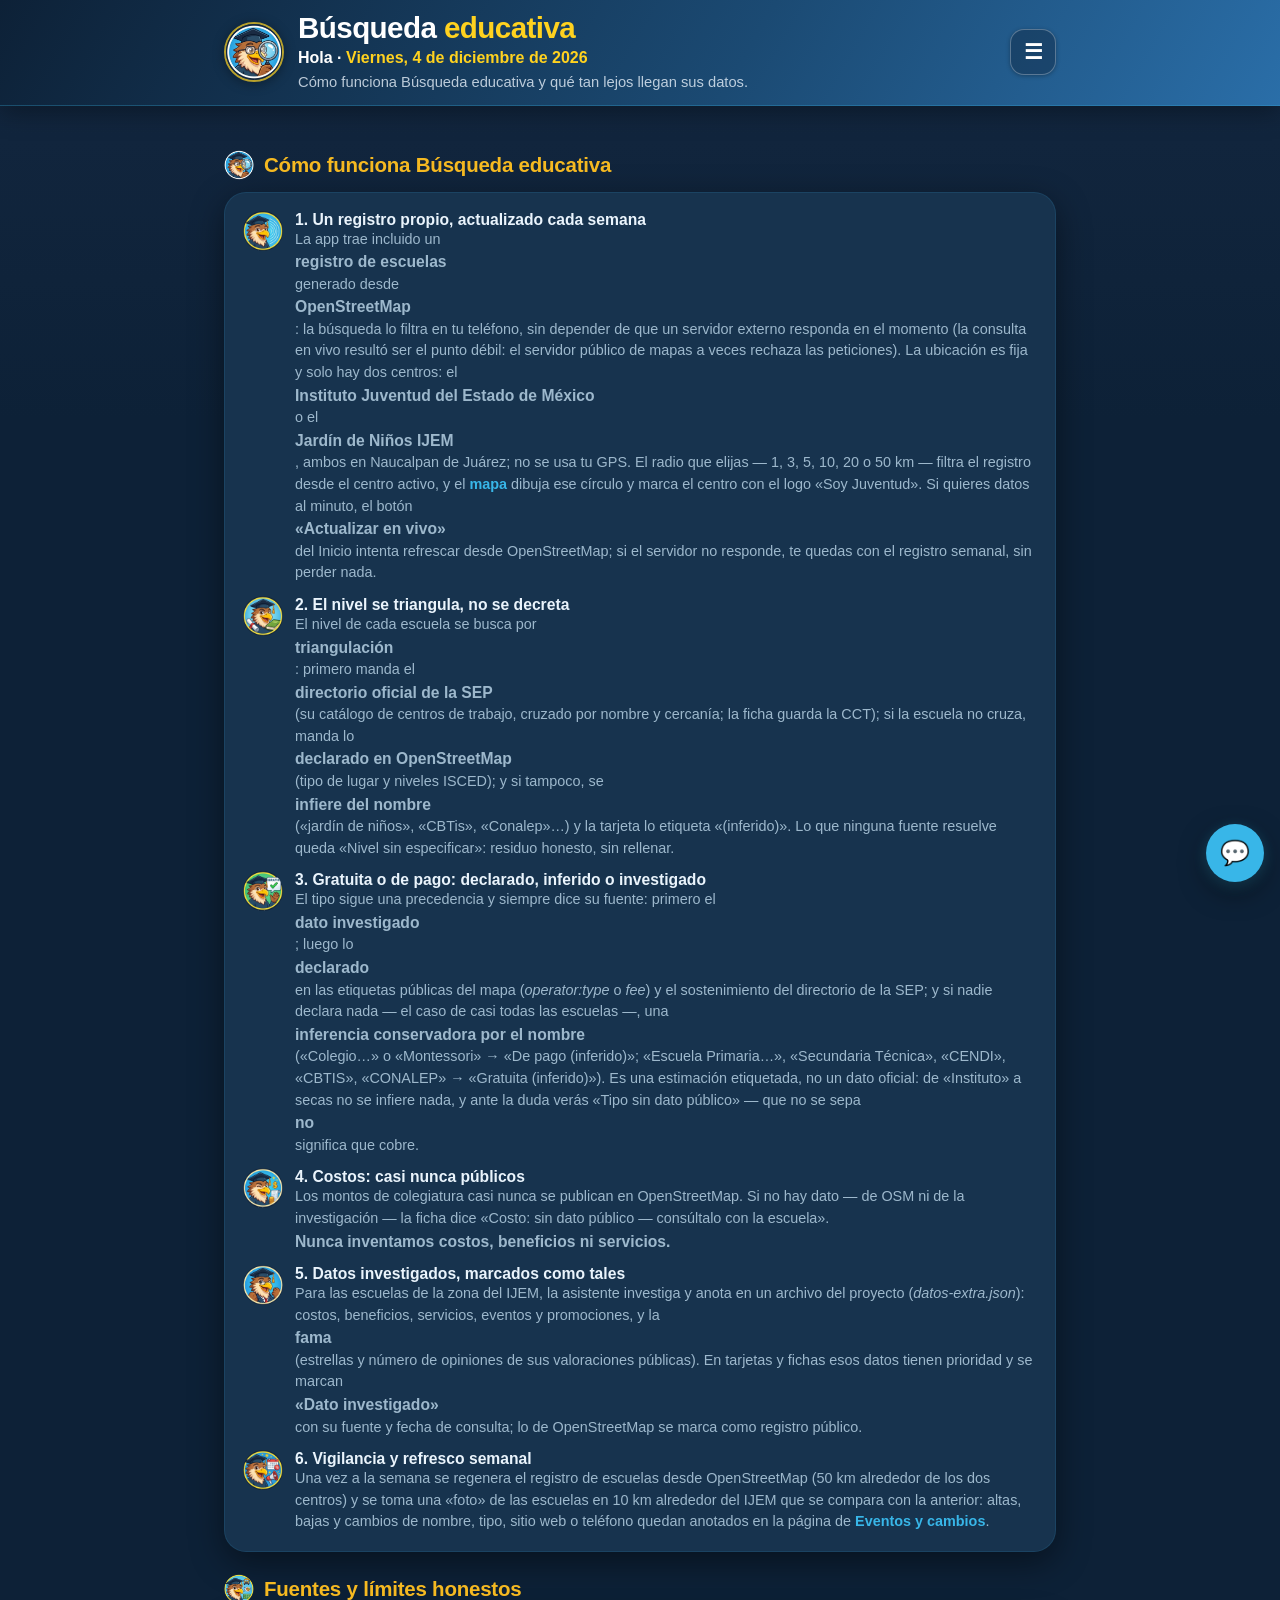
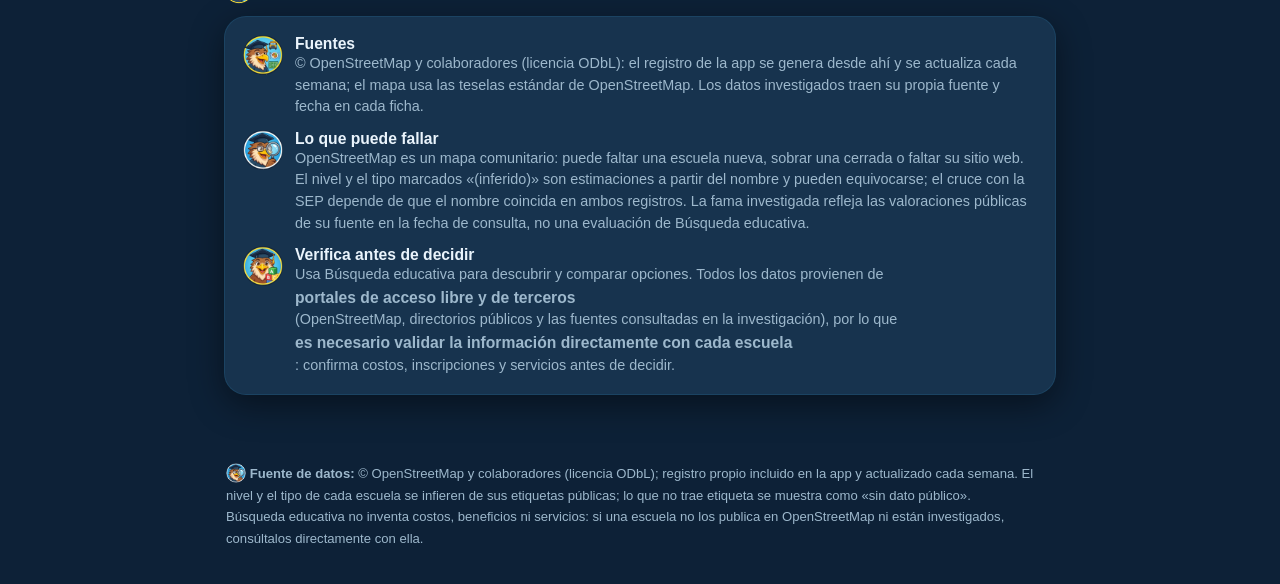
<file: acerca.html>
<!DOCTYPE html>
<html lang="es">
<head>
<meta charset="UTF-8">
<meta name="viewport" content="width=device-width, initial-scale=1">
<title>Cómo funciona — Búsqueda educativa</title>
<meta name="description" content="Cómo funciona Búsqueda educativa: registro propio de escuelas desde OpenStreetMap actualizado cada semana, datos investigados, la vigilancia semanal y los límites honestos de la información.">
<link rel="icon" type="image/png" href="assets/icono-busqueda.png">
<link rel="apple-touch-icon" href="assets/icon-192.png">
<link rel="manifest" href="manifest.json">
<meta name="theme-color" content="#0d2137">
<link rel="stylesheet" href="estilos.css">
</head>
<body>
<header>
  <a class="marca" href="index.html" aria-label="Búsqueda educativa — ir al inicio">
    <img class="logo" src="assets/icono-busqueda.png" alt="Logo de Búsqueda educativa">
    <div>
      <h1><span class="serch">Búsqueda</span> <span class="edu">educativa</span></h1>
      <p class="saludo">Hola · <span class="fecha-hoy"></span></p>
      <p>Cómo funciona Búsqueda educativa y qué tan lejos llegan sus datos.</p>
    </div>
  </a>
  <button class="btn-menu" id="btnMenu" aria-label="Abrir el menú de navegación" aria-haspopup="true" aria-expanded="false" aria-controls="menuNav">☰</button>
  <nav class="menu" id="menuNav" aria-label="Navegación principal">
    <a href="index.html"><img src="assets/icono-busqueda.png" alt=""> Inicio</a>
    <a href="mapa.html"><img src="assets/icono-distancia.png" alt=""> Mapa</a>
    <a href="eventos.html"><img src="assets/icono-eventos.png" alt=""> Eventos y cambios</a>
    <a href="acerca.html"><img src="assets/icono-egresado.png" alt=""> Cómo funciona</a>
    <button type="button" class="btn-instalar">📲 Descargar la app</button>
  </nav>
</header>
<main>
  <div class="titulo-seccion"><img src="assets/icono-busqueda.png" alt=""> Cómo funciona Búsqueda educativa</div>
  <section class="panel">
    <div class="pasos">
      <div class="paso">
        <img src="assets/icono-radar.png" alt="">
        <div><strong>1. Un registro propio, actualizado cada semana</strong>
        <span>La app trae incluido un <strong>registro de escuelas</strong> generado desde <strong>OpenStreetMap</strong>: la búsqueda lo filtra en tu teléfono, sin depender de que un servidor externo responda en el momento (la consulta en vivo resultó ser el punto débil: el servidor público de mapas a veces rechaza las peticiones). La ubicación es fija y solo hay dos centros: el <strong>Instituto Juventud del Estado de México</strong> o el <strong>Jardín de Niños IJEM</strong>, ambos en Naucalpan de Juárez; no se usa tu GPS. El radio que elijas — 1, 3, 5, 10, 20 o 50 km — filtra el registro desde el centro activo, y el <a href="mapa.html">mapa</a> dibuja ese círculo y marca el centro con el logo «Soy Juventud». Si quieres datos al minuto, el botón <strong>«Actualizar en vivo»</strong> del Inicio intenta refrescar desde OpenStreetMap; si el servidor no responde, te quedas con el registro semanal, sin perder nada.</span></div>
      </div>
      <div class="paso">
        <img src="assets/icono-preparatoria.png" alt="">
        <div><strong>2. El nivel se triangula, no se decreta</strong>
        <span>El nivel de cada escuela se busca por <strong>triangulación</strong>: primero manda el <strong>directorio oficial de la SEP</strong> (su catálogo de centros de trabajo, cruzado por nombre y cercanía; la ficha guarda la CCT); si la escuela no cruza, manda lo <strong>declarado en OpenStreetMap</strong> (tipo de lugar y niveles ISCED); y si tampoco, se <strong>infiere del nombre</strong> («jardín de niños», «CBTis», «Conalep»…) y la tarjeta lo etiqueta «(inferido)». Lo que ninguna fuente resuelve queda «Nivel sin especificar»: residuo honesto, sin rellenar.</span></div>
      </div>
      <div class="paso">
        <img src="assets/icono-gratuitas.png" alt="">
        <div><strong>3. Gratuita o de pago: declarado, inferido o investigado</strong>
        <span>El tipo sigue una precedencia y siempre dice su fuente: primero el <strong>dato investigado</strong>; luego lo <strong>declarado</strong> en las etiquetas públicas del mapa (<em>operator:type</em> o <em>fee</em>) y el sostenimiento del directorio de la SEP; y si nadie declara nada — el caso de casi todas las escuelas —, una <strong>inferencia conservadora por el nombre</strong> («Colegio…» o «Montessori» → «De pago (inferido)»; «Escuela Primaria…», «Secundaria Técnica», «CENDI», «CBTIS», «CONALEP» → «Gratuita (inferido)»). Es una estimación etiquetada, no un dato oficial: de «Instituto» a secas no se infiere nada, y ante la duda verás «Tipo sin dato público» — que no se sepa <strong>no</strong> significa que cobre.</span></div>
      </div>
      <div class="paso">
        <img src="assets/icono-costos.png" alt="">
        <div><strong>4. Costos: casi nunca públicos</strong>
        <span>Los montos de colegiatura casi nunca se publican en OpenStreetMap. Si no hay dato — de OSM ni de la investigación — la ficha dice «Costo: sin dato público — consúltalo con la escuela». <strong>Nunca inventamos costos, beneficios ni servicios.</strong></span></div>
      </div>
      <div class="paso">
        <img src="assets/icono-egresado.png" alt="">
        <div><strong>5. Datos investigados, marcados como tales</strong>
        <span>Para las escuelas de la zona del IJEM, la asistente investiga y anota en un archivo del proyecto (<em>datos-extra.json</em>): costos, beneficios, servicios, eventos y promociones, y la <strong>fama</strong> (estrellas y número de opiniones de sus valoraciones públicas). En tarjetas y fichas esos datos tienen prioridad y se marcan <strong>«Dato investigado»</strong> con su fuente y fecha de consulta; lo de OpenStreetMap se marca como registro público.</span></div>
      </div>
      <div class="paso">
        <img src="assets/icono-eventos.png" alt="">
        <div><strong>6. Vigilancia y refresco semanal</strong>
        <span>Una vez a la semana se regenera el registro de escuelas desde OpenStreetMap (50 km alrededor de los dos centros) y se toma una «foto» de las escuelas en 10 km alrededor del IJEM que se compara con la anterior: altas, bajas y cambios de nombre, tipo, sitio web o teléfono quedan anotados en la página de <a href="eventos.html">Eventos y cambios</a>.</span></div>
      </div>
    </div>
  </section>

  <div class="titulo-seccion"><img src="assets/icono-beneficios.png" alt=""> Fuentes y límites honestos</div>
  <section class="panel">
    <div class="pasos">
      <div class="paso">
        <img src="assets/icono-beneficios.png" alt="">
        <div><strong>Fuentes</strong>
        <span>© OpenStreetMap y colaboradores (licencia ODbL): el registro de la app se genera desde ahí y se actualiza cada semana; el mapa usa las teselas estándar de OpenStreetMap. Los datos investigados traen su propia fuente y fecha en cada ficha.</span></div>
      </div>
      <div class="paso">
        <img src="assets/icono-busqueda.png" alt="">
        <div><strong>Lo que puede fallar</strong>
        <span>OpenStreetMap es un mapa comunitario: puede faltar una escuela nueva, sobrar una cerrada o faltar su sitio web. El nivel y el tipo marcados «(inferido)» son estimaciones a partir del nombre y pueden equivocarse; el cruce con la SEP depende de que el nombre coincida en ambos registros. La fama investigada refleja las valoraciones públicas de su fuente en la fecha de consulta, no una evaluación de Búsqueda educativa.</span></div>
      </div>
      <div class="paso">
        <img src="assets/icono-kinder.png" alt="">
        <div><strong>Verifica antes de decidir</strong>
        <span>Usa Búsqueda educativa para descubrir y comparar opciones. Todos los datos provienen de <strong>portales de acceso libre y de terceros</strong> (OpenStreetMap, directorios públicos y las fuentes consultadas en la investigación), por lo que <strong>es necesario validar la información directamente con cada escuela</strong>: confirma costos, inscripciones y servicios antes de decidir.</span></div>
      </div>
    </div>
  </section>
</main>

<footer>
  <p><img src="assets/icono-busqueda.png" alt=""> <strong>Fuente de datos:</strong> © OpenStreetMap y colaboradores (licencia ODbL); registro propio incluido en la app y actualizado cada semana. El nivel y el tipo de cada escuela se infieren de sus etiquetas públicas; lo que no trae etiqueta se muestra como «sin dato público».</p>
  <p>Búsqueda educativa no inventa costos, beneficios ni servicios: si una escuela no los publica en OpenStreetMap ni están investigados, consúltalos directamente con ella.</p>
</footer>
<script src="app.js"></script>
</body>
</html>
</file>
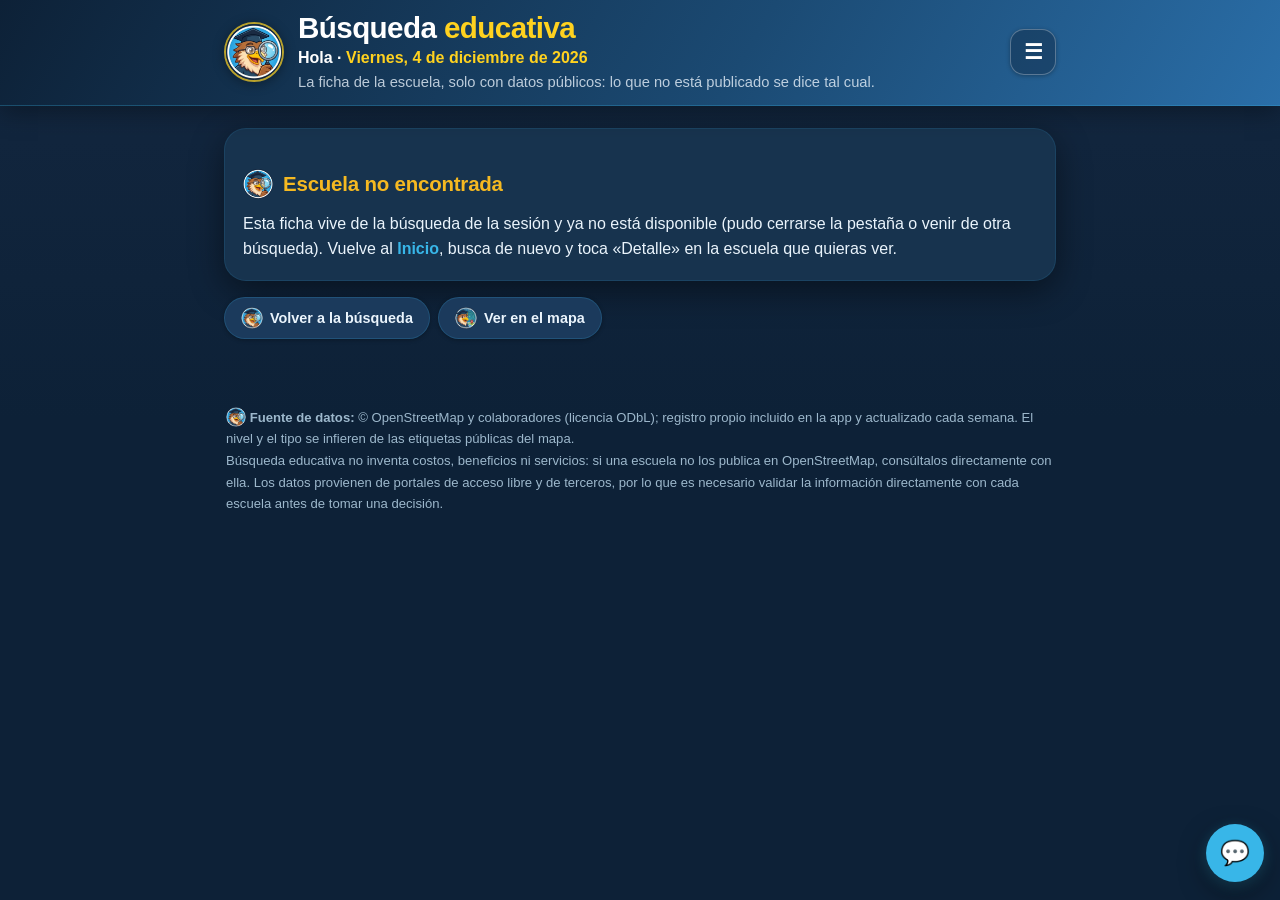
<file: escuela.html>
<!DOCTYPE html>
<html lang="es">
<head>
<meta charset="UTF-8">
<meta name="viewport" content="width=device-width, initial-scale=1">
<title>Ficha de escuela — Búsqueda educativa</title>
<meta name="description" content="Ficha de una escuela en Búsqueda educativa: nivel, tipo, costo y servicios solo con los datos públicos de OpenStreetMap.">
<link rel="icon" type="image/png" href="assets/icono-busqueda.png">
<link rel="apple-touch-icon" href="assets/icon-192.png">
<link rel="manifest" href="manifest.json">
<meta name="theme-color" content="#0d2137">
<link rel="stylesheet" href="estilos.css">
</head>
<body>
<header>
  <a class="marca" href="index.html" aria-label="Búsqueda educativa — ir al inicio">
    <img class="logo" src="assets/icono-busqueda.png" alt="Logo de Búsqueda educativa">
    <div>
      <h1><span class="serch">Búsqueda</span> <span class="edu">educativa</span></h1>
      <p class="saludo">Hola · <span class="fecha-hoy"></span></p>
      <p>La ficha de la escuela, solo con datos públicos: lo que no está publicado se dice tal cual.</p>
    </div>
  </a>
  <button class="btn-menu" id="btnMenu" aria-label="Abrir el menú de navegación" aria-haspopup="true" aria-expanded="false" aria-controls="menuNav">☰</button>
  <nav class="menu" id="menuNav" aria-label="Navegación principal">
    <a href="index.html"><img src="assets/icono-busqueda.png" alt=""> Inicio</a>
    <a href="mapa.html"><img src="assets/icono-distancia.png" alt=""> Mapa</a>
    <a href="eventos.html"><img src="assets/icono-eventos.png" alt=""> Eventos y cambios</a>
    <a href="acerca.html"><img src="assets/icono-egresado.png" alt=""> Cómo funciona</a>
    <button type="button" class="btn-instalar">📲 Descargar la app</button>
  </nav>
</header>
<main>
  <section class="panel detalle-pag" id="ficha"></section>
  <div class="est-acciones" style="margin-bottom:16px;">
    <a class="boton" href="index.html"><img src="assets/icono-busqueda.png" alt=""> Volver a la búsqueda</a>
    <a class="boton" href="mapa.html"><img src="assets/icono-distancia.png" alt=""> Ver en el mapa</a>
  </div>
</main>

<footer>
  <p><img src="assets/icono-busqueda.png" alt=""> <strong>Fuente de datos:</strong> © OpenStreetMap y colaboradores (licencia ODbL); registro propio incluido en la app y actualizado cada semana. El nivel y el tipo se infieren de las etiquetas públicas del mapa.</p>
  <p>Búsqueda educativa no inventa costos, beneficios ni servicios: si una escuela no los publica en OpenStreetMap, consúltalos directamente con ella. Los datos provienen de portales de acceso libre y de terceros, por lo que es necesario validar la información directamente con cada escuela antes de tomar una decisión.</p>
</footer>
<script src="app.js"></script>
<script>
"use strict";
/* ---------- Ficha de escuela (datos de la búsqueda, en sessionStorage) ---------- */
const params = new URLSearchParams(location.search);
const e = escuelaPorId(params.get("id") || "");
const ficha = $("#ficha");

if (!e) {
  ficha.innerHTML =
    '<div class="titulo-seccion"><img src="assets/icono-busqueda.png" alt=""> Escuela no encontrada</div>' +
    '<p style="line-height:1.6;">Esta ficha vive de la búsqueda de la sesión y ya no está disponible (pudo ' +
    'cerrarse la pestaña o venir de otra búsqueda). Vuelve al <a href="index.html" style="color:var(--acento); font-weight:600;">Inicio</a>, ' +
    'busca de nuevo y toca «Detalle» en la escuela que quieras ver.</p>';
} else {
  const inv = e.investigado || null;
  const filas = [];
  /* La nota de cada dato dice su FUENTE real: SEP (directorio
     oficial), OSM (declarado), inferido (estimación por el nombre)
     o investigado (datos-extra.json). Nada se disfraza. */
  const notaNivel = e.nivelFuente === "sep"
    ? ' <span style="color:var(--texto2);">(directorio oficial de la SEP' + (e.cct ? ", CCT " + esc(e.cct) : "") + ')</span>'
    : e.nivelFuente === "osm"
    ? ' <span style="color:var(--texto2);">(declarado en OpenStreetMap)</span>'
    : e.nivelFuente === "inferido"
    ? ' <span style="color:var(--texto2);">(inferido del nombre: estimación, no dato oficial)</span>'
    : ' <span style="color:var(--texto2);">(sin fuente registrada)</span>';
  filas.push(["Nivel educativo", esc(e.nivel) + notaNivel]);
  if (e.cct) filas.push(["Clave de Centro de Trabajo (CCT)", esc(e.cct) + ' <span style="color:var(--texto2);">(directorio oficial de la SEP)</span>']);
  const notaTipo = e.tipoFuente === "investigado"
    ? ' <span style="color:var(--dorado);">(dato investigado)</span>'
    : e.tipoFuente === "sep"
    ? ' <span style="color:var(--texto2);">(sostenimiento según el directorio oficial de la SEP)</span>'
    : e.tipoFuente === "osm"
    ? ' <span style="color:var(--texto2);">(declarado en OpenStreetMap)</span>'
    : e.tipoFuente === "inferido"
    ? ' <span style="color:var(--texto2);">(inferido del nombre: estimación, no dato oficial)</span>'
    : ' <span style="color:var(--texto2);">(sin dato público)</span>';
  filas.push(["Tipo", esc(e.tipoTexto) + notaTipo]);
  if (inv && inv.costos) {
    filas.push(["Costo", esc(inv.costos) + ' <span style="color:var(--dorado);">(dato investigado)</span>']);
  } else {
    filas.push(["Costo", e.costo ? esc(e.costo) + ' <span style="color:var(--texto2);">(registro público de OpenStreetMap)</span>' : "Sin dato público — consúltalo con la escuela"]);
  }
  if (e.dist !== null) filas.push(["Distancia", e.dist.toFixed(1) + " km desde " + esc(origen.etiqueta) + " (en línea recta)"]);
  for (const s of e.servicios) {
    const valor = s.etiqueta === "Sitio web"
      ? '<a href="' + esc(s.valor) + '" target="_blank" rel="noopener">' + esc(s.valor) + "</a>"
      : esc(s.valor);
    filas.push([s.etiqueta, valor]);
  }
  if (!e.servicios.length && !(inv && ((inv.beneficios && inv.beneficios.length) || (inv.servicios && inv.servicios.length)))) {
    filas.push(["Beneficios y servicios", "Sin dato público en OpenStreetMap ni en los datos investigados"]);
  }

  /* --- Bloques investigados: datos, fama y eventos --- */
  let bloquesInv = "";
  const fuenteFecha = (fuente, fecha) =>
    '<p class="inv-fuente">' +
    (fuente ? 'Fuente: ' + (fuente.startsWith("http")
      ? '<a href="' + esc(fuente) + '" target="_blank" rel="noopener">' + esc(fuente) + "</a>"
      : esc(fuente)) : "") +
    (fecha ? (fuente ? " · " : "") + "Consultado el " + esc(fecha) : "") + "</p>";
  if (inv && ((inv.beneficios && inv.beneficios.length) || (inv.servicios && inv.servicios.length))) {
    bloquesInv += '<div class="panel-investigado"><div class="inv-titulo">Datos investigados</div>';
    if (inv.beneficios && inv.beneficios.length) {
      bloquesInv += "<p><strong>Beneficios:</strong></p><ul>" +
        inv.beneficios.map(b => "<li>" + esc(b) + "</li>").join("") + "</ul>";
    }
    if (inv.servicios && inv.servicios.length) {
      bloquesInv += "<p><strong>Servicios:</strong></p><ul>" +
        inv.servicios.map(s => "<li>" + esc(s) + "</li>").join("") + "</ul>";
    }
    bloquesInv += fuenteFecha(inv.fuente, inv.fecha) + "</div>";
  }
  if (inv && inv.valoracion) {
    const v = inv.valoracion;
    bloquesInv += '<div class="panel-investigado"><div class="inv-titulo">Fama · valoración investigada</div>' +
      '<p style="font-size:1.05rem;">' + pintarEstrellas(v.estrellas).replace("estrellas-ver", "estrellas-ver grande") +
      ' <strong>' + v.estrellas.toFixed(1) + "</strong> de 5" +
      (v.opiniones !== null ? " · " + v.opiniones + " opiniones" : "") + "</p>" +
      fuenteFecha(v.fuente, v.fecha) + "</div>";
  }
  if (inv && inv.eventos && inv.eventos.length) {
    bloquesInv += '<div class="panel-investigado"><div class="inv-titulo">Eventos y promociones</div>' +
      inv.eventos.map(ev =>
        '<p style="line-height:1.55; margin-top:6px;"><strong>' + esc(ev.titulo) + "</strong>" +
        (ev.fecha ? ' <span style="color:var(--dorado);">(' + esc(ev.fecha) + ")</span>" : "") +
        (ev.descripcion ? "<br><span style='color:var(--texto2);'>" + esc(ev.descripcion) + "</span>" : "") + "</p>"
      ).join("") +
      fuenteFecha(inv.fuente, inv.fecha) + "</div>";
  }

  ficha.innerHTML =
    '<div class="est-top">' +
      '<img class="est-icono" src="' + iconoDeNivel(e.nivel) + '" alt="">' +
      "<div><h2>" + esc(e.nombre) + "</h2>" +
      '<div class="etiquetas"><span class="insignia">' + esc(e.nivelTexto || e.nivel) + '</span>' +
      '<span class="insignia ' + e.tipo + '">' + esc(e.tipoTexto) + "</span>" +
      (inv ? '<span class="insignia investigado">Dato investigado</span>' : "") + "</div></div>" +
    "</div>" +
    '<div style="margin-top:14px;">' +
      filas.map(f => '<div class="dato-fila"><span class="dato-etq">' + esc(f[0]) + '</span><span>' + f[1] + "</span></div>").join("") +
    "</div>" +
    bloquesInv +
    '<div class="est-acciones">' +
      '<a class="boton destacado" href="' + enlaceGoogleMapsEsc(e) + '" target="_blank" rel="noopener"><img src="assets/icono-distancia.png" alt=""> Cómo llegar</a>' +
      (e.website ? '<a class="boton" href="' + esc(e.website) + '" target="_blank" rel="noopener"><img src="assets/icono-busqueda.png" alt=""> Sitio web de la escuela</a>' : "") +
    "</div>" +
    '<p style="margin-top:14px; font-size:.85rem; color:var(--texto2); line-height:1.55;">Identificador en OpenStreetMap: ' + esc(e.id) +
    '. Si un dato está mal o falta, se corrige en OpenStreetMap y Búsqueda educativa lo recoge en la siguiente actualización semanal de su registro.</p>';
  document.title = e.nombre + " — Búsqueda educativa";
}
</script>
</body>
</html>
</file>
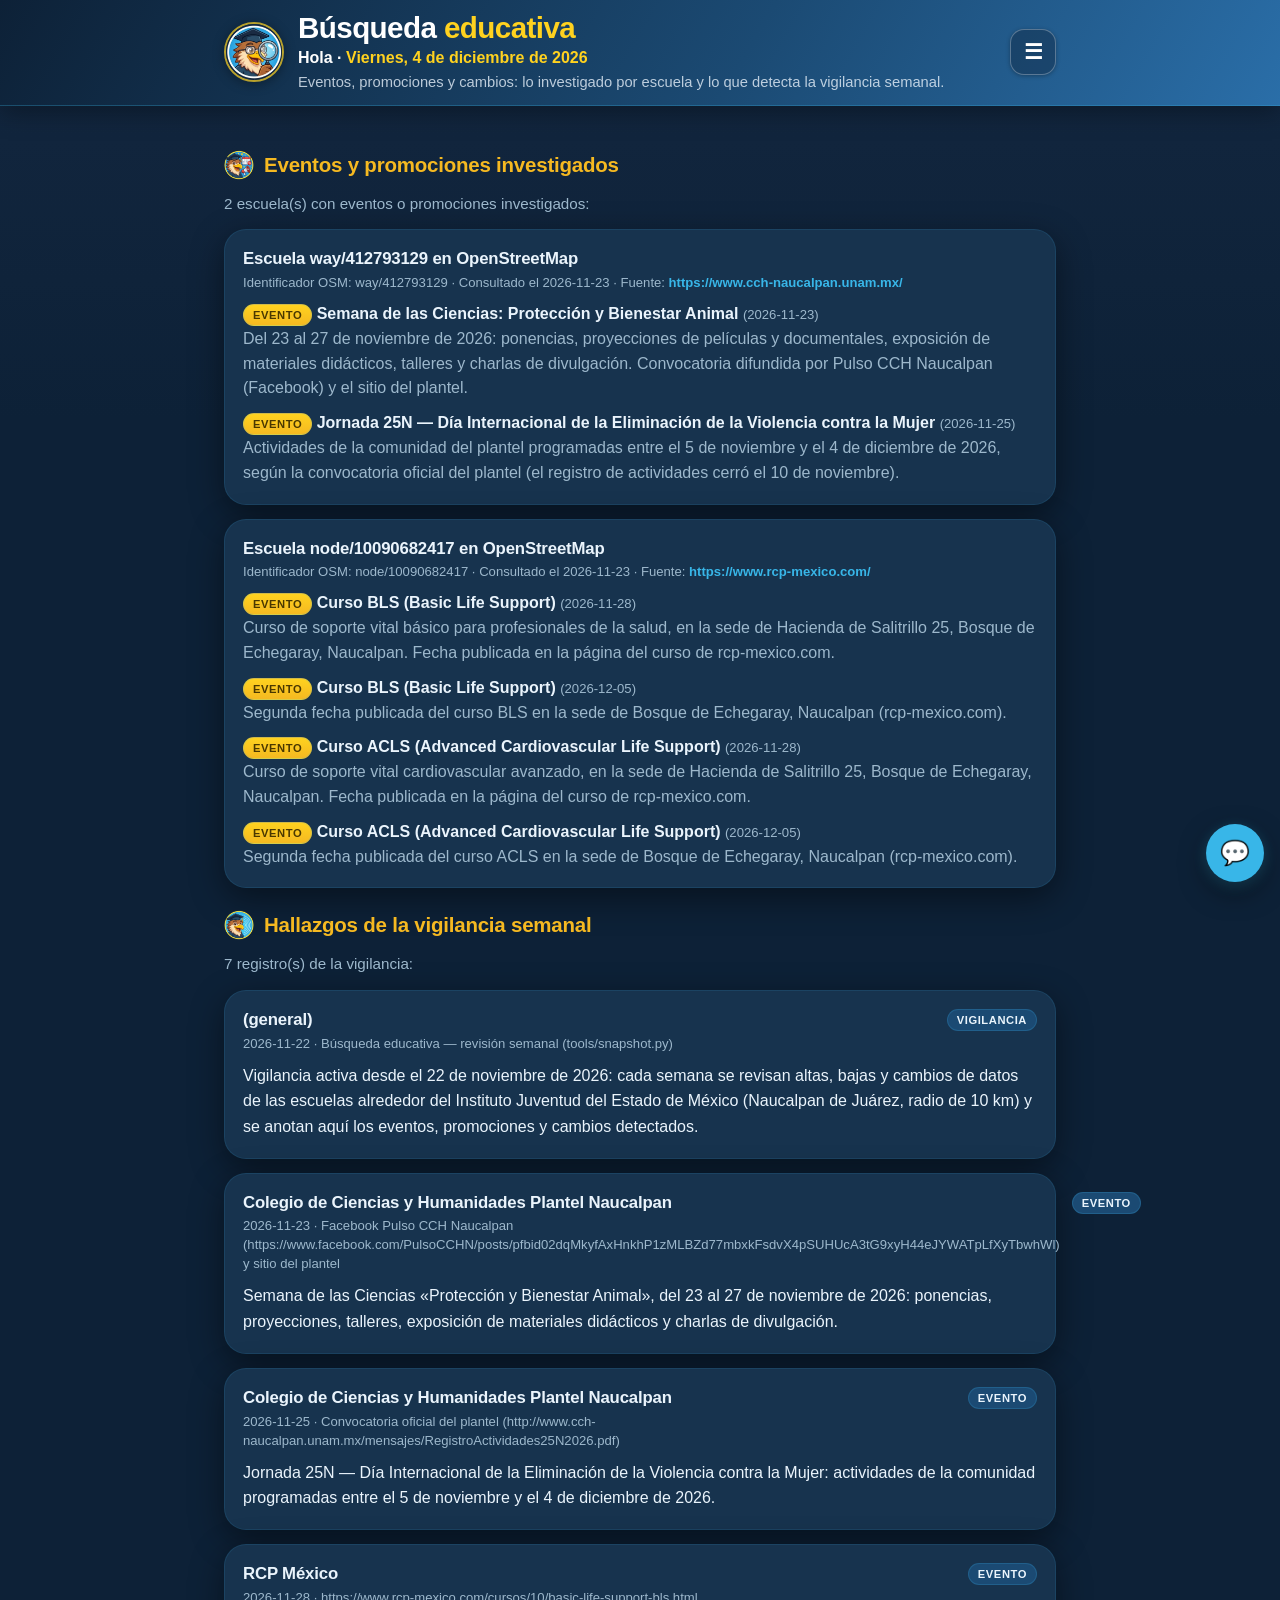
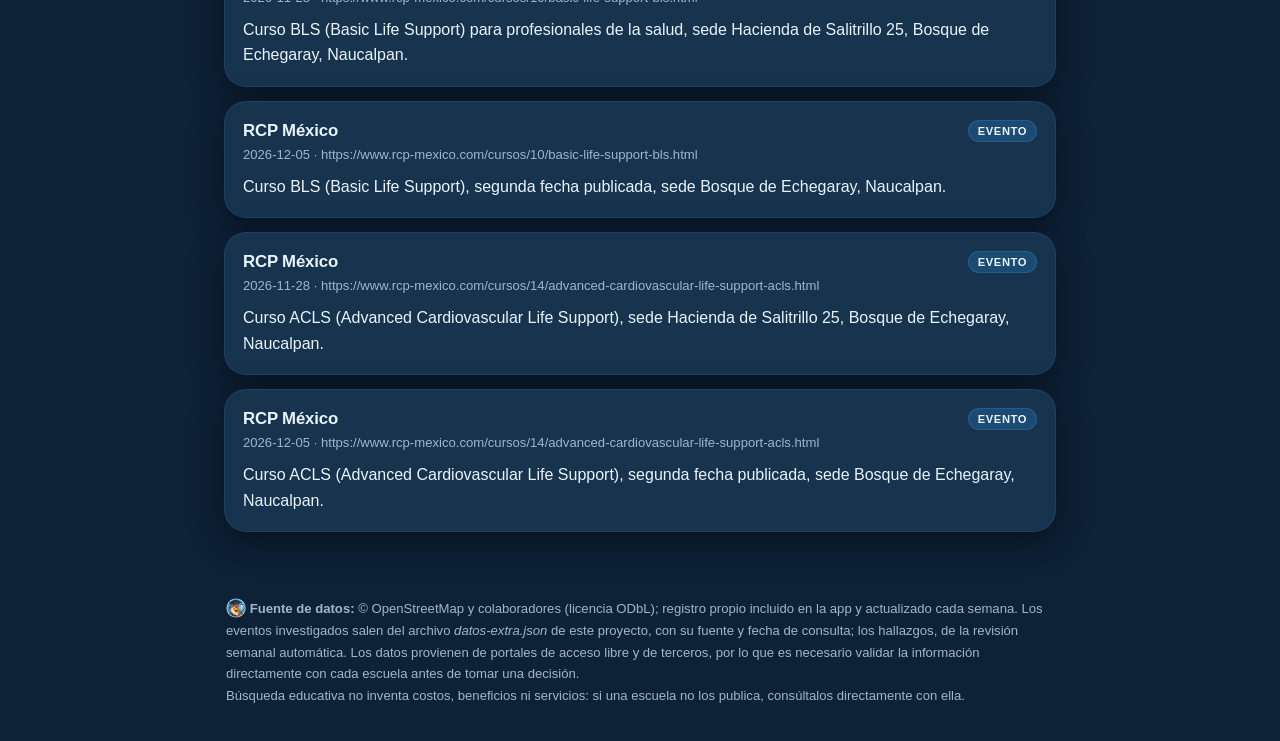
<file: eventos.html>
<!DOCTYPE html>
<html lang="es">
<head>
<meta charset="UTF-8">
<meta name="viewport" content="width=device-width, initial-scale=1">
<title>Eventos y cambios — Búsqueda educativa</title>
<meta name="description" content="Eventos, promociones y cambios de las escuelas: datos investigados y hallazgos de la vigilancia semanal de Búsqueda educativa.">
<link rel="icon" type="image/png" href="assets/icono-busqueda.png">
<link rel="apple-touch-icon" href="assets/icon-192.png">
<link rel="manifest" href="manifest.json">
<meta name="theme-color" content="#0d2137">
<link rel="stylesheet" href="estilos.css">
</head>
<body>
<header>
  <a class="marca" href="index.html" aria-label="Búsqueda educativa — ir al inicio">
    <img class="logo" src="assets/icono-busqueda.png" alt="Logo de Búsqueda educativa">
    <div>
      <h1><span class="serch">Búsqueda</span> <span class="edu">educativa</span></h1>
      <p class="saludo">Hola · <span class="fecha-hoy"></span></p>
      <p>Eventos, promociones y cambios: lo investigado por escuela y lo que detecta la vigilancia semanal.</p>
    </div>
  </a>
  <button class="btn-menu" id="btnMenu" aria-label="Abrir el menú de navegación" aria-haspopup="true" aria-expanded="false" aria-controls="menuNav">☰</button>
  <nav class="menu" id="menuNav" aria-label="Navegación principal">
    <a href="index.html"><img src="assets/icono-busqueda.png" alt=""> Inicio</a>
    <a href="mapa.html"><img src="assets/icono-distancia.png" alt=""> Mapa</a>
    <a href="eventos.html"><img src="assets/icono-eventos.png" alt=""> Eventos y cambios</a>
    <a href="acerca.html"><img src="assets/icono-egresado.png" alt=""> Cómo funciona</a>
    <button type="button" class="btn-instalar">📲 Descargar la app</button>
  </nav>
</header>
<main>
  <div class="titulo-seccion"><img src="assets/icono-eventos.png" alt=""> Eventos y promociones investigados</div>
  <p class="estado-busqueda" id="estadoInvestigados" role="status">Cargando los datos investigados…</p>
  <section id="listaInvestigados"></section>

  <div class="titulo-seccion"><img src="assets/icono-radar.png" alt=""> Hallazgos de la vigilancia semanal</div>
  <p class="estado-busqueda" id="estadoEventos" role="status">Cargando los hallazgos…</p>
  <section id="listaEventos"></section>
</main>

<footer>
  <p><img src="assets/icono-busqueda.png" alt=""> <strong>Fuente de datos:</strong> © OpenStreetMap y colaboradores (licencia ODbL); registro propio incluido en la app y actualizado cada semana. Los eventos investigados salen del archivo <em>datos-extra.json</em> de este proyecto, con su fuente y fecha de consulta; los hallazgos, de la revisión semanal automática. Los datos provienen de portales de acceso libre y de terceros, por lo que es necesario validar la información directamente con cada escuela antes de tomar una decisión.</p>
  <p>Búsqueda educativa no inventa costos, beneficios ni servicios: si una escuela no los publica, consúltalos directamente con ella.</p>
</footer>
<script src="app.js"></script>
<script>
"use strict";
/* ---------- Eventos investigados (datos-extra.json), por escuela ---------- */
(async function pintarInvestigados() {
  const estadoEl = $("#estadoInvestigados");
  const lista = $("#listaInvestigados");
  let extra = {};
  try {
    const r = await fetch("datos-extra.json", { cache: "no-cache" });
    if (r.ok) extra = await r.json();
  } catch (e) { /* se trata como vacío */ }
  // Nombres de escuela: de la búsqueda guardada en la sesión, por id de OSM.
  const guardado = cargarResultadosGuardados();
  const nombres = {};
  if (guardado) for (const e of guardado.escuelas) nombres[e.id] = e.nombre;

  const conEventos = Object.entries(extra || {})
    .filter(([, d]) => d && Array.isArray(d.eventos) && d.eventos.length);
  if (!conEventos.length) {
    estadoEl.textContent = "Aún no hay eventos ni promociones investigados registrados. Conforme se investiguen las escuelas de la zona, aparecerán aquí agrupados por escuela.";
    return;
  }
  estadoEl.textContent = conEventos.length + " escuela(s) con eventos o promociones investigados:";
  lista.innerHTML = conEventos.map(([id, d]) => {
    const nombre = nombres[id] || ("Escuela " + id + " en OpenStreetMap");
    return '<article class="tarjeta-est">' +
      '<div class="est-top"><div>' +
        '<div class="est-nombre"><a href="escuela.html?id=' + encodeURIComponent(id) + '">' + esc(nombre) + "</a></div>" +
        '<div class="est-meta">Identificador OSM: ' + esc(id) +
          (d.fecha ? " · Consultado el " + esc(d.fecha) : "") +
          (d.fuente ? ' · Fuente: ' + (String(d.fuente).startsWith("http")
            ? '<a href="' + esc(d.fuente) + '" target="_blank" rel="noopener" style="color:var(--acento); font-weight:600;">' + esc(d.fuente) + "</a>"
            : esc(d.fuente)) : "") + "</div>" +
      "</div></div>" +
      d.eventos.map(ev =>
        '<p style="line-height:1.55; margin-top:10px;"><span class="evento-tipo promocion">Evento</span> ' +
        "<strong>" + esc(ev.titulo || "") + "</strong>" +
        (ev.fecha ? ' <span class="evento-fecha">(' + esc(ev.fecha) + ")</span>" : "") +
        (ev.descripcion ? "<br><span style='color:var(--texto2);'>" + esc(ev.descripcion) + "</span>" : "") + "</p>"
      ).join("") +
    "</article>";
  }).join("");
})();

/* ---------- Hallazgos de la vigilancia semanal (eventos.json) ---------- */
(async function pintarEventos() {
  const estadoEl = $("#estadoEventos");
  const lista = $("#listaEventos");
  try {
    const r = await fetch("eventos.json", { cache: "no-cache" });
    if (!r.ok) throw new Error("eventos.json respondió " + r.status);
    const eventos = await r.json();
    if (!Array.isArray(eventos) || !eventos.length) {
      estadoEl.textContent = "Todavía no hay hallazgos registrados.";
      return;
    }
    estadoEl.textContent = eventos.length + " registro(s) de la vigilancia:";
    lista.innerHTML = eventos.map(ev => {
      const tipo = normalizar(ev.tipo || "");
      const clase = tipo.includes("promocion") ? " promocion" : "";
      return '<article class="tarjeta-est">' +
        '<div class="est-top"><div>' +
          '<div class="est-nombre">' + esc(ev.escuela || "(general)") + "</div>" +
          '<div class="est-meta">' + esc(ev.fecha || "") + (ev.fuente ? " · " + esc(ev.fuente) : "") + "</div>" +
        "</div>" +
        '<span class="evento-tipo' + clase + '" style="margin-left:auto;">' + esc(ev.tipo || "hallazgo") + "</span></div>" +
        '<p style="line-height:1.6; margin-top:10px;">' + esc(ev.descripcion || "") + "</p>" +
      "</article>";
    }).join("");
  } catch (e) {
    estadoEl.innerHTML = '<span class="error">No se pudo cargar el registro de la vigilancia (eventos.json).</span>';
  }
})();
</script>
</body>
</html>
</file>
<file: estilos.css>
:root{
  --fondo:#0d2137;
  --fondo2:#132740;
  --tarjeta:#17334e; --tarjeta2:#102740;
  --acento:#38b6e8; --acento-suave:#1b4a73;
  --dorado:#f5b921; --amarillo:#ffd21f;
  --texto:#eaf4fc; --texto2:#9db8cc;
  --borde:rgba(56,182,232,.20);
  --sombra:0 10px 34px rgba(0,0,0,.45);
  --sombra-suave:0 2px 12px rgba(0,0,0,.35);
}
*{box-sizing:border-box; margin:0; padding:0;}
body{
  font-family:-apple-system,BlinkMacSystemFont,"SF Pro Display","SF Pro Text",Inter,"Segoe UI",Roboto,Helvetica,Arial,sans-serif;
  color:var(--texto);
  background:linear-gradient(180deg, var(--fondo2) 0, var(--fondo) 420px) fixed, var(--fondo);
  min-height:100vh;
  -webkit-font-smoothing:antialiased;
  text-rendering:optimizeLegibility;
}
::selection{background:rgba(56,182,232,.30);}
a{text-decoration:none; color:inherit;}
header{
  position:sticky; top:0; z-index:40;
  display:flex; gap:14px; align-items:center;
  width:100%;
  padding:12px max(16px, calc((100% - 860px) / 2 + 14px));
  background:linear-gradient(120deg, #0d2137 0%, #1b4a73 58%, #2a6ea8 100%);
  border-bottom:1px solid rgba(56,182,232,.30);
  box-shadow:0 6px 24px rgba(0,0,0,.35);
}
header img.logo{width:60px; height:60px; border-radius:50%; box-shadow:var(--sombra-suave); border:2px solid rgba(255,210,31,.7);}
header h1{font-size:1.85rem; font-weight:700; letter-spacing:-.02em; line-height:1.1;}
header h1 .serch{color:#ffffff;} header h1 .edu{color:var(--amarillo);}
header p{color:rgba(234,244,252,.78); font-size:.92rem; margin-top:3px; line-height:1.4;}
header p.saludo{color:#ffffff; font-size:1rem; font-weight:600; margin-top:2px;}
header p.saludo .fecha-hoy{color:var(--amarillo); font-weight:600;}
main{max-width:860px; margin:0 auto; padding:22px 14px 48px;}
.aviso-datos{
  background:rgba(245,185,33,.10); border:1px solid rgba(245,185,33,.35);
  color:#f2d492; border-radius:16px; padding:11px 14px; font-size:.85rem; line-height:1.5; margin-bottom:16px;
}
.panel{
  background:var(--tarjeta); border:1px solid rgba(56,182,232,.12);
  border-radius:22px; padding:18px; margin-bottom:16px;
  box-shadow:var(--sombra);
}
.fila{display:flex; flex-wrap:wrap; gap:8px; align-items:center;}
.fila + .fila{margin-top:12px;}
.etiqueta{font-size:.82rem; color:var(--texto2); width:100%; font-weight:500;}
button{
  font:inherit; cursor:pointer; border-radius:999px; border:1px solid var(--borde);
  background:#1b3a5c; color:var(--texto); padding:9px 16px;
  display:inline-flex; align-items:center; gap:7px; font-size:.9rem; font-weight:600;
  box-shadow:0 1px 4px rgba(0,0,0,.3);
  transition:background .18s ease, box-shadow .18s ease, transform .18s ease;
}
button:hover{box-shadow:0 4px 14px rgba(0,0,0,.45);}
button:active{transform:scale(.98);}
button img{width:22px; height:22px; border-radius:50%;}
button.activo{background:var(--acento); color:#052a40; border-color:transparent; font-weight:700; box-shadow:0 4px 14px rgba(56,182,232,.30);}
button.destacado{background:var(--acento); color:#052a40; border-color:transparent; font-weight:700; box-shadow:0 4px 14px rgba(56,182,232,.30);}
button:disabled{opacity:.55; cursor:default;}
input[type="search"], input[type="text"]{
  font:inherit; color:var(--texto); background:var(--tarjeta2);
  border:1px solid rgba(56,182,232,.16); border-radius:12px; padding:10px 12px; width:100%;
  transition:border-color .18s ease, box-shadow .18s ease, background .18s ease;
}
input::placeholder{color:#5f7d99;}
input:focus{outline:none; background:var(--tarjeta); border-color:rgba(56,182,232,.55); box-shadow:0 0 0 4px rgba(56,182,232,.15);}
.buscador{display:flex; gap:8px; align-items:center; flex:1; min-width:200px;}
.buscador img{width:30px; height:30px; border-radius:50%;}
.titulo-seccion{display:flex; align-items:center; gap:10px; font-size:1.28rem; font-weight:700; letter-spacing:-.01em; margin:22px 0 12px; color:var(--dorado);}
.titulo-seccion img{width:30px; height:30px; border-radius:50%;}
/* Chips de radio (1 a 50 km) */
.chip-radio{font-size:1rem; padding:10px 18px;}
.chip-radio.activo{background:var(--dorado); color:#3a2a00; box-shadow:0 4px 14px rgba(245,185,33,.3);}
/* Selector de centro fijo: control segmentado IJEM / Jardín */
.centros{display:inline-flex; flex-wrap:wrap; gap:4px; background:var(--tarjeta2); border:1px solid rgba(56,182,232,.25); border-radius:999px; padding:4px;}
.centro-btn{border-color:transparent; box-shadow:none; border-radius:999px; padding:9px 18px;}
.centro-btn:hover{box-shadow:none;}
.centro-btn.activo{background:var(--dorado); color:#3a2a00; box-shadow:0 4px 14px rgba(245,185,33,.3);}
/* Línea bajo el interruptor: nombra el centro activo y su dirección */
.centro-activo{flex:1 1 100%; font-size:.9rem; line-height:1.5; color:var(--texto2); margin-top:8px;}
.centro-activo strong{color:var(--dorado);}
/* Marcador del centro en el mapa: el logo «Soy Juventud», inconfundible */
.marcador-centro-img{filter:drop-shadow(0 3px 7px rgba(0,0,0,.6));}
/* Filtros por nivel con icono circular */
.niveles{display:flex; gap:10px; flex-wrap:wrap;}
.nivel-btn{
  flex-direction:column; gap:6px; padding:10px 8px 8px; border-radius:18px;
  width:84px; font-size:.8rem; background:var(--tarjeta2);
}
.nivel-btn img{width:46px; height:46px; border-radius:50%;}
.nivel-btn.activo{background:var(--acento-suave); color:#ffffff; border-color:var(--dorado); box-shadow:0 0 0 1px var(--dorado) inset;}
.estado-busqueda{font-size:.95rem; line-height:1.55; color:var(--texto2); margin:4px 0 14px; min-height:1.4em;}
.estado-busqueda strong{color:var(--acento);}
.estado-busqueda .error{color:#ffb4b8;}
/* Tarjetas de escuela */
.tarjeta-est{
  background:var(--tarjeta); border:1px solid rgba(56,182,232,.12); border-radius:22px;
  padding:18px; margin-bottom:14px;
  box-shadow:var(--sombra);
}
.tarjeta-est.cercana{border-color:rgba(255,210,31,.8); box-shadow:0 0 0 1px rgba(255,210,31,.55) inset, 0 8px 30px rgba(201,147,10,.18);}
.est-top{display:flex; gap:12px; align-items:flex-start;}
.est-icono{width:54px; height:54px; border-radius:50%; flex:none; border:2px solid rgba(255,210,31,.55);}
.est-nombre{font-weight:600; font-size:1.05rem; letter-spacing:-.01em; line-height:1.3;}
.est-meta{color:var(--texto2); font-size:.82rem; margin-top:3px; line-height:1.45;}
.insignia{
  background:linear-gradient(180deg, #ffd21f, #f5b921); color:#4a3800; font-weight:700; font-size:.7rem; letter-spacing:.04em;
  padding:5px 10px; border-radius:999px; white-space:nowrap; border:1px solid rgba(255,210,31,.5);
}
.insignia.gratuita{background:linear-gradient(180deg,#7be495,#3fbf72); color:#06351a; border-color:rgba(123,228,149,.5);}
.insignia.pago{background:#1b3a5c; color:var(--texto); border-color:var(--borde);}
.insignia.sindato{background:transparent; color:var(--texto2); border-color:rgba(157,184,204,.35);}
.insignia.investigado{background:linear-gradient(180deg,#38b6e8,#1b7fb8); color:#04263c; border-color:rgba(56,182,232,.6);}
/* Estrellas gráficas de una valoración (pintarEstrellas) */
.estrellas-ver{display:inline-flex; gap:1px; font-size:.95rem; line-height:1; vertical-align:-1px;}
.estrellas-ver .est{color:#2a4a6b;}
.estrellas-ver .est.llena{color:var(--dorado);}
.estrellas-ver .est.media{
  background:linear-gradient(90deg,var(--dorado) 50%,#2a4a6b 50%);
  -webkit-background-clip:text; background-clip:text; color:transparent;
}
.estrellas-ver.grande{font-size:1.5rem;}
/* Panel de datos investigados en la ficha */
.panel-investigado{
  background:rgba(56,182,232,.10); border:1px solid rgba(56,182,232,.4);
  border-radius:16px; padding:14px 16px; margin-top:14px;
}
.panel-investigado .inv-titulo{font-weight:700; color:var(--acento); font-size:.95rem; margin-bottom:6px;}
.panel-investigado ul{margin:4px 0 4px 18px; line-height:1.55; font-size:.93rem;}
.panel-investigado .inv-fuente{font-size:.8rem; color:var(--texto2); margin-top:8px; line-height:1.5;}
.panel-investigado .inv-fuente a{color:var(--acento); font-weight:600;}
.etiquetas{display:flex; gap:6px; flex-wrap:wrap; margin-top:10px;}
.est-acciones{display:flex; flex-wrap:wrap; gap:8px; margin-top:13px; align-items:center;}
a.boton{
  font:inherit; cursor:pointer; border-radius:999px; border:1px solid var(--borde);
  background:#1b3a5c; color:var(--texto); padding:9px 16px;
  display:inline-flex; align-items:center; gap:7px; font-size:.9rem; font-weight:600;
  box-shadow:0 1px 4px rgba(0,0,0,.3);
  transition:background .18s ease, box-shadow .18s ease, transform .18s ease;
}
a.boton:hover{box-shadow:0 4px 14px rgba(0,0,0,.45);}
a.boton:active{transform:scale(.98);}
a.boton img{width:22px; height:22px; border-radius:50%;}
a.boton.destacado{background:var(--acento); color:#052a40; border-color:transparent; font-weight:700; box-shadow:0 4px 14px rgba(56,182,232,.30);}
footer{max-width:860px; margin:0 auto; padding:4px 16px 34px; color:var(--texto2); font-size:.82rem; line-height:1.65;}
footer img{width:20px; height:20px; border-radius:50%; vertical-align:-5px;}
@media (max-width:520px){
  header{padding:10px 14px;}
  header h1{font-size:1.5rem;}
  header img.logo{width:50px;height:50px;}
  header p{font-size:.85rem;}
  main{padding-top:16px;}
  .panel{padding:15px;}
  .tarjeta-est{padding:15px;}
  .titulo-seccion{font-size:1.15rem;}
  .nivel-btn{width:74px;}
}

/* ===== Encabezado compartido y menú desplegable ===== */
.marca{display:flex; gap:14px; align-items:center; flex:1; min-width:0;}
.btn-menu{
  flex:none; width:46px; height:46px; padding:0; justify-content:center;
  font-size:1.3rem; line-height:1; border-radius:14px;
  background:rgba(13,33,55,.4); color:#ffffff; border:1px solid rgba(255,255,255,.28);
}
.menu{
  position:absolute; top:calc(100% + 8px);
  right:max(14px, calc((100% - 860px) / 2 + 14px));
  background:var(--tarjeta); border:1px solid rgba(56,182,232,.2); border-radius:18px;
  box-shadow:0 18px 50px rgba(0,0,0,.55);
  padding:8px; min-width:220px; z-index:60;
  display:flex; flex-direction:column; gap:2px;
  opacity:0; visibility:hidden; transform:translateY(-6px);
  transition:opacity .18s ease, transform .18s ease, visibility .18s;
}
.menu.abierto{opacity:1; visibility:visible; transform:translateY(0);}
.menu a{
  padding:11px 14px; border-radius:12px; font-weight:600; font-size:.95rem; color:var(--texto);
  display:flex; align-items:center; gap:10px;
}
.menu a img{width:24px; height:24px; border-radius:50%;}
.menu a:hover{background:var(--acento-suave);}
.menu a.activo{background:var(--acento-suave); color:var(--acento);}
.menu button{
  font:inherit; text-align:left; background:none; border:none; box-shadow:none;
  padding:11px 14px; border-radius:12px; font-weight:600; font-size:.95rem;
  display:flex; align-items:center; gap:10px; width:100%; color:var(--acento);
}
.menu button:hover{background:var(--acento-suave); box-shadow:none;}
.menu button:active{transform:none;}
@media (max-width:520px){
  .menu{left:14px; right:14px; min-width:0;}
}

/* ===== PWA: hoja de instrucciones de instalación ===== */
.hoja-instalar{
  position:fixed; left:14px; right:14px; bottom:14px; z-index:90;
  max-width:560px; margin:0 auto;
  background:var(--tarjeta); border:1px solid rgba(56,182,232,.2); border-radius:22px;
  box-shadow:0 24px 70px rgba(0,0,0,.6); color:var(--texto);
  padding:20px; display:none;
}
.hoja-instalar.visible{display:block;}
.hoja-titulo{font-size:1.15rem; font-weight:700; letter-spacing:-.01em; margin-bottom:8px;}
.hoja-texto{font-size:.93rem; line-height:1.6; color:var(--texto); margin-bottom:14px;}

/* ===== Mapa (Leaflet) ===== */
#mapa{
  height:68vh; min-height:380px; border-radius:22px; overflow:hidden;
  border:1px solid rgba(56,182,232,.14); box-shadow:var(--sombra);
  position:relative; z-index:0; background:var(--tarjeta2);
}
.marcador-img{border-radius:50%; border:2px solid var(--amarillo); box-shadow:0 3px 10px rgba(0,0,0,.45); background:#fff;}
/* Marca «Estás aquí»: punto azul con anillo pulsante */
.punto-usuario{position:relative; width:22px; height:22px;}
.punto-usuario-centro{
  position:absolute; left:50%; top:50%; width:14px; height:14px; margin:-7px 0 0 -7px;
  background:#1a73e8; border:2.5px solid #fff; border-radius:50%;
  box-shadow:0 1px 6px rgba(0,0,0,.45);
}
.punto-usuario-anillo{
  position:absolute; left:50%; top:50%; width:14px; height:14px; margin:-7px 0 0 -7px;
  border-radius:50%; background:rgba(26,115,232,.45);
  animation:pulso-usuario 2s ease-out infinite;
}
@keyframes pulso-usuario{
  0%{transform:scale(1); opacity:.8;}
  70%{transform:scale(3.2); opacity:0;}
  100%{transform:scale(3.2); opacity:0;}
}
.leaflet-popup-content-wrapper{background:var(--tarjeta); color:var(--texto); border-radius:14px; box-shadow:0 14px 40px rgba(0,0,0,.5);}
.leaflet-popup-tip{background:var(--tarjeta);}
.leaflet-popup-content{font-family:inherit; font-size:.9rem; line-height:1.45;}
.leaflet-popup-content .pop-nombre{font-weight:700; font-size:.95rem;}
.leaflet-popup-content a{color:var(--acento);}
.leaflet-bar a{background:var(--tarjeta); color:var(--texto); border-color:rgba(56,182,232,.2);}
.leaflet-bar a:hover{background:var(--acento-suave);}
.leaflet-container .leaflet-control-attribution{background:rgba(23,51,78,.85); color:var(--texto2);}
.leaflet-container .leaflet-control-attribution a{color:var(--texto2);}
@media (max-width:520px){ #mapa{height:60vh;} }

/* ===== Detalle de escuela y pasos (acerca) ===== */
.detalle-pag h2{font-size:1.55rem; font-weight:700; letter-spacing:-.01em; line-height:1.25;}
.dato-fila{display:flex; gap:10px; padding:10px 0; border-top:1px solid rgba(56,182,232,.12); font-size:.95rem; line-height:1.5; flex-wrap:wrap;}
.dato-fila:first-of-type{border-top:none;}
.dato-fila .dato-etq{min-width:150px; color:var(--texto2); font-weight:500;}
.dato-fila a{color:var(--acento); font-weight:600;}
.pasos{display:grid; gap:12px;}
.paso{display:flex; gap:12px; align-items:flex-start;}
.paso img{width:40px; height:40px; border-radius:50%; flex:none;}
.paso strong{display:block; font-size:.98rem;}
.paso span{color:var(--texto2); font-size:.9rem; line-height:1.5;}
.paso span a{color:var(--acento); font-weight:600;}

/* ===== Eventos ===== */
.evento-tipo{
  font-size:.7rem; font-weight:700; letter-spacing:.05em; text-transform:uppercase;
  padding:4px 9px; border-radius:999px; white-space:nowrap;
  background:var(--acento-suave); color:var(--texto); border:1px solid var(--borde);
}
.evento-tipo.promocion{background:linear-gradient(180deg,#ffd21f,#f5b921); color:#4a3800;}
.evento-fecha{color:var(--texto2); font-size:.82rem;}

/* ===== Asistente: burbuja y panel de chat ===== */
.chat-burbuja{
  position:fixed; right:16px; bottom:18px; z-index:95;
  width:58px; height:58px; border-radius:50%; padding:0; justify-content:center;
  background:var(--acento); color:#052a40; border:none; font-size:1.5rem;
  box-shadow:0 10px 26px rgba(0,0,0,.5), 0 4px 14px rgba(56,182,232,.35);
}
.chat-panel{
  position:fixed; right:14px; bottom:86px; z-index:96;
  width:min(360px, calc(100vw - 28px));
  height:min(520px, calc(100vh - 120px));
  display:flex; flex-direction:column;
  background:var(--tarjeta); border:1px solid rgba(56,182,232,.28); border-radius:20px;
  box-shadow:0 24px 70px rgba(0,0,0,.6); overflow:hidden;
}
.chat-panel[hidden]{display:none;}
.chat-cabeza{
  display:flex; align-items:center; justify-content:space-between; gap:8px;
  padding:12px 14px; font-weight:700; color:#fff;
  background:linear-gradient(120deg, #0d2137 0%, #1b4a73 58%, #2a6ea8 100%);
}
.chat-cabeza button{
  width:34px; height:34px; padding:0; justify-content:center; border-radius:50%;
  background:rgba(13,33,55,.4); color:#fff; border:1px solid rgba(255,255,255,.28);
  box-shadow:none; font-size:.9rem;
}
.chat-msjs{
  flex:1; overflow-y:auto; padding:12px;
  display:flex; flex-direction:column; gap:8px;
}
.chat-msj{
  max-width:88%; padding:9px 12px; border-radius:14px;
  font-size:.9rem; line-height:1.5; overflow-wrap:break-word;
}
.chat-msj.bot{
  align-self:flex-start; background:var(--tarjeta2);
  border:1px solid rgba(56,182,232,.14); border-bottom-left-radius:4px;
}
.chat-msj.bot strong{color:var(--acento);}
.chat-msj.usuario{
  align-self:flex-end; background:var(--acento); color:#052a40;
  border-bottom-right-radius:4px; font-weight:600;
}
.chat-chips{display:flex; flex-wrap:wrap; gap:6px; padding:0 12px 10px;}
.chat-chip{font-size:.78rem; padding:7px 11px; border-radius:999px;}
.chat-form{
  display:flex; gap:8px; align-items:center;
  padding:10px 12px calc(10px + env(safe-area-inset-bottom));
  border-top:1px solid rgba(56,182,232,.14);
}
.chat-form input{flex:1; min-width:0;}
.chat-form button[type="submit"]{
  flex:none; width:44px; height:44px; padding:0; justify-content:center;
  background:var(--acento); color:#052a40; border:none; border-radius:50%;
}
</file>
